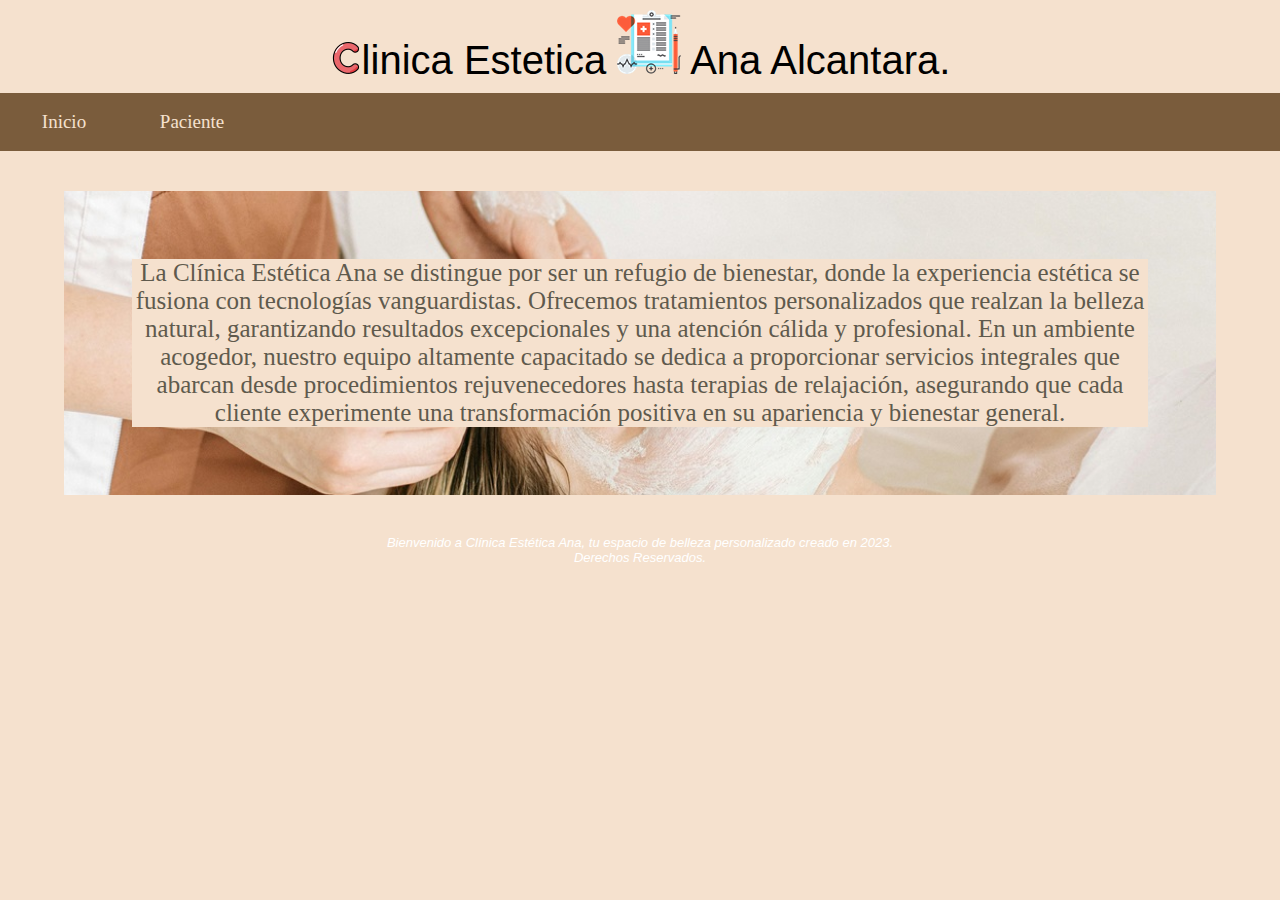
<file: index.html>
<!DOCTYPE html>
<html lang="es">

<head>
    <meta charset="UTF-8">
    <meta name="viewport" content="width=device-width, initial-scale=1.0">
    <title>formulario clinico</title>
    <link rel="stylesheet" href="styli.css">
    <script src="https://code.jquery.com/jquery-3.7.1.min.js"></script>
    <script src="Ejecuta.js"></script>
</head>

<body>

    <header>
        <img src="imagenes/letra-c.png" alt="letra c">linica Estetica <img src="imagenes/historia-clinica.png" alt="">
        Ana Alcantara.

    </header>

    <nav>
        <ul class="navega">
            <li><a href="#inicio">Inicio</a></li>
            <li><a href="paciente.html">Paciente</a></li>
            </ulcl>
    </nav>


    <section class="inicio">
        <p>La Clínica Estética Ana se distingue por ser un refugio de bienestar, donde la experiencia estética se
            fusiona con tecnologías vanguardistas. Ofrecemos tratamientos personalizados que realzan la belleza natural,
            garantizando resultados excepcionales y una atención cálida y profesional. En un ambiente acogedor, nuestro
            equipo altamente capacitado se dedica a proporcionar servicios integrales que abarcan desde procedimientos
            rejuvenecedores hasta terapias de relajación, asegurando que cada cliente experimente una transformación
            positiva en su apariencia y bienestar general.</p>
    </section>



    <footer class="pie_pag">
        <p>
            Bienvenido a Clínica Estética Ana, tu espacio de belleza personalizado creado en 2023. <br>
            Derechos Reservados.

        </p>
    </footer>


</body>

</html>
</file>
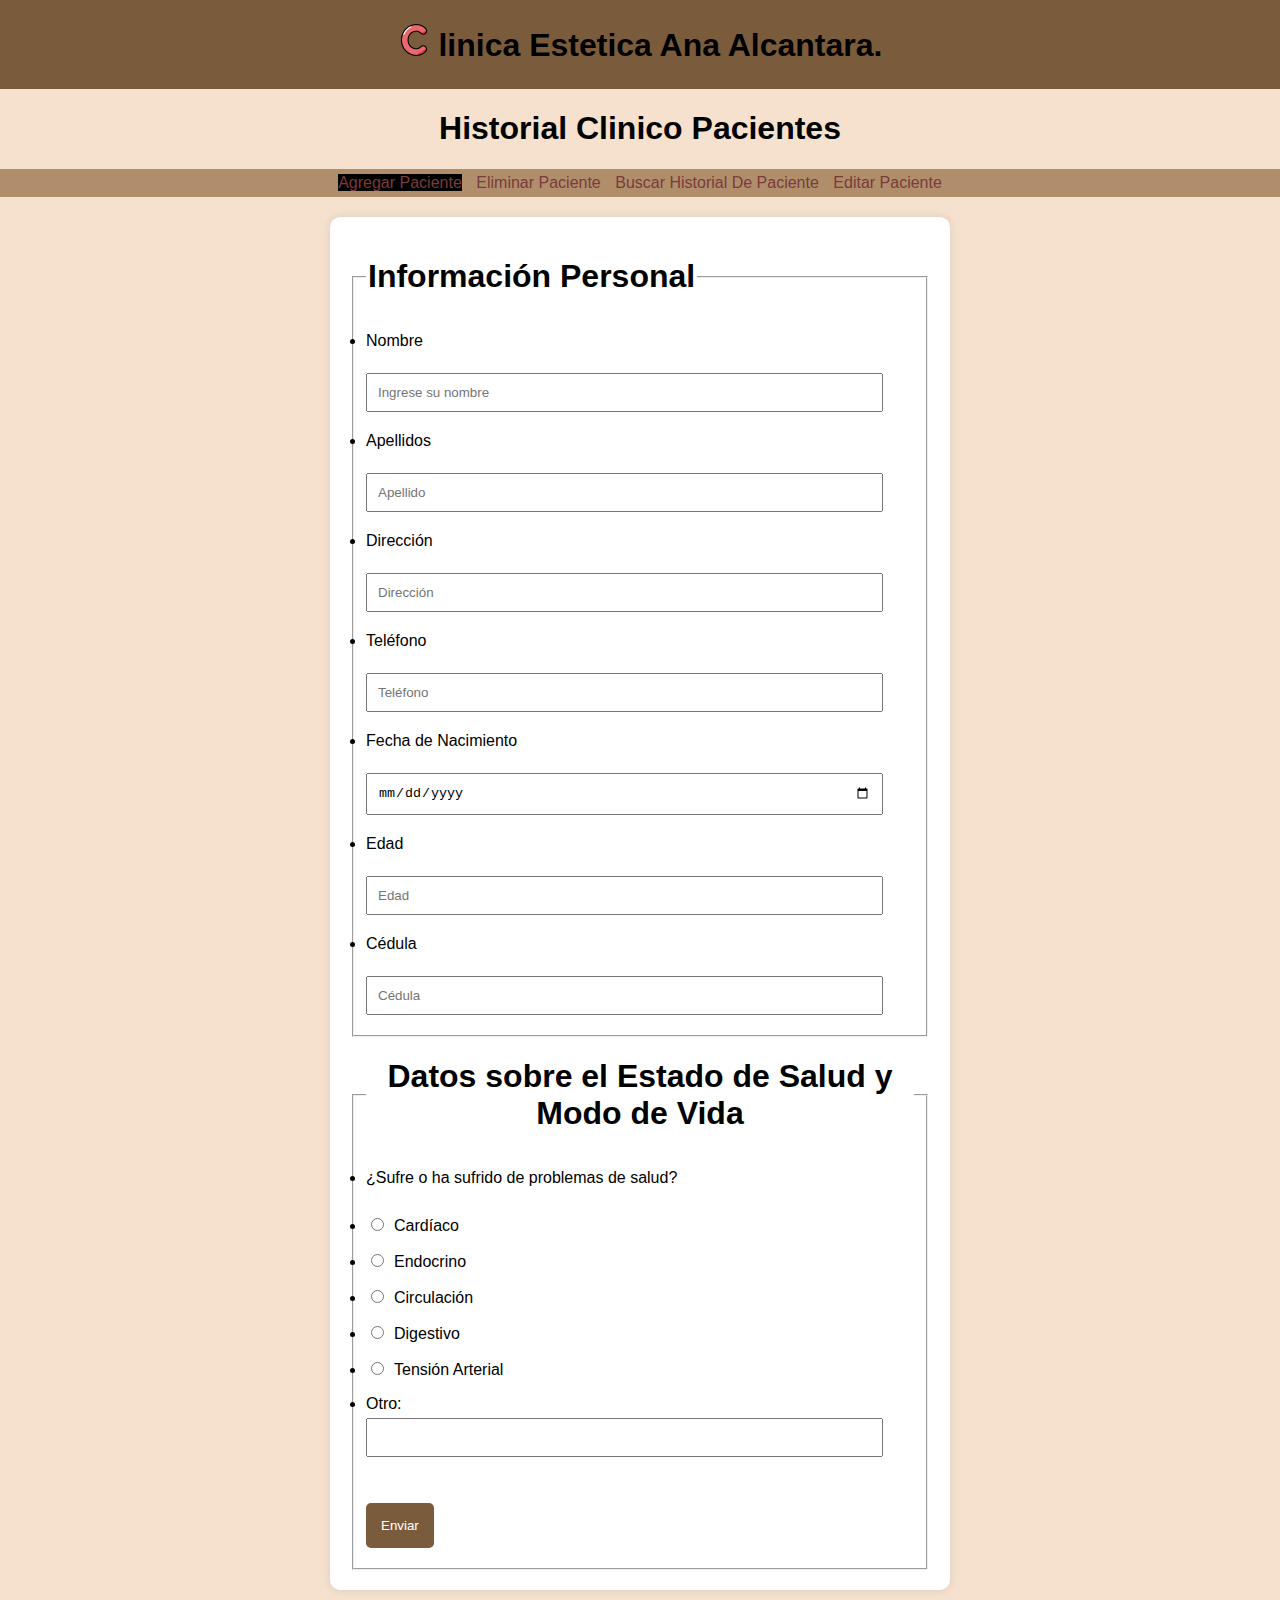
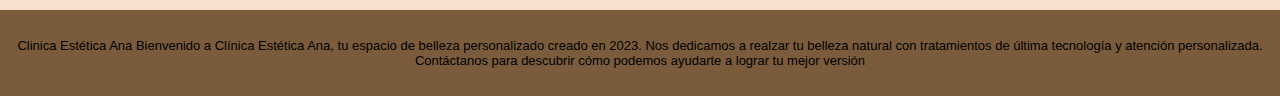
<file: paciente.html>
<!DOCTYPE html>
<html lang="es">

<head>
    <meta charset="UTF-8">
    <meta name="viewport" content="width=device-width, initial-scale=1.0">
    <title>Registros de pacientes</title>
    <link rel="stylesheet" href="stiloP.css">

    <script src="https://code.jquery.com/jquery-3.7.1.min.js"></script>
    <script src="Ejecuta.js"></script>

</head>

<body>
    <header>
        <h1> <img src="imagenes/letra-c.png" alt="letra c">
            linica Estetica Ana Alcantara. </h1>
    </header>

    <h1>Historial Clinico Pacientes</h1>

    <nav>
        <ul class="tabs">
            <li><a href="#agregar">Agregar Paciente</a></li>
            <li><a href="#eliminar">Eliminar Paciente</a></li>
            <li><a href="#buscar">Buscar Historial De Paciente</a></li>
            <li><a href="#editar">Editar Paciente</a></li>
        </ul>
    </nav>

    <div class="contenedor">
        <section id="agregar">
            <form id="formularioDatos" action="#" method="post">
                <fieldset>
                    <legend>
                        <h1>Información Personal</h1>
                    </legend>

                    <label for="nombre">Nombre</label>
                    <br>
                    <input type="text" name="nombre" placeholder="Ingrese su nombre" required>
                    <br>

                    <label for="apellidos">Apellidos</label>
                    <br>
                    <input type="text" name="apellidos" placeholder="Apellido" required>
                    <br>

                    <label for="direccion">Dirección</label>
                    <br>
                    <input type="text" name="direccion" placeholder="Dirección" required>
                    <br>

                    <label for="telefono">Teléfono</label>
                    <br>
                    <input type="tel" name="telefono" placeholder="Teléfono" required>
                    <br>

                    <label for="fechaNacimiento">Fecha de Nacimiento</label>
                    <br>
                    <input type="date" id="fechaNacimiento" name="fechaNacimiento" required>
                    <br>

                    <label for="edad">Edad</label>
                    <br>
                    <input type="number" id="edad" name="edad" placeholder="Edad" required>
                    <br>

                    <label for="cedula">Cédula</label>
                    <br>
                    <input type="text" name="cedula" size="11" maxlength="11" placeholder="Cédula" required>
                    <br>
                </fieldset>

                <fieldset>
                    <legend>
                        <h1>Datos sobre el Estado de Salud y Modo de Vida</h1>
                    </legend>

                    <label>¿Sufre o ha sufrido de problemas de salud?</label>
                    <br>
                    <label><input type="radio" name="problemasSalud" value="cardiaco">Cardíaco</label>
                    <label><input type="radio" name="problemasSalud" value="endocrino">Endocrino</label>
                    <label><input type="radio" name="problemasSalud" value="circulacion">Circulación</label>
                    <label><input type="radio" name="problemasSalud" value="digestivo">Digestivo</label>
                    <label><input type="radio" name="problemasSalud" value="tensionArterial">Tensión
                        Arterial</label>
                    <label>Otro: <input type="text" name="otrosProblemasSalud"></label>
                    <br><br>

                    <input type="submit" value="Enviar" id="formDatos">
                </fieldset>
            </form>
        </section>

        <section id="eliminar">
            <fieldset>
                <legend>
                    <h1>Formulario de Eliminación</h1>
                </legend>
                <form id="formularioEliminar">
                    <label for="idEliminar">Cedula De Paciente Del Registro A Eliminar:</label>
                    <input type="text" id="idEliminarInput" name="idEliminar" required>
                    <input type="submit" value="Eliminar">
                </form>
            </fieldset>

        </section>

        <section id="buscar">
            <fieldset>
                <legend>
                    <h1>Formulario de Búsqueda de Pacientes</h1>
                </legend>
                <form id="formularioBuscar">
                    <label for="cedula">Buscar por Cédula:</label>
                    <input type="text" id="cedula" name="cedula" required>
                    <button type="button" onclick="buscarPaciente()">Buscar</button>
                </form>

                <table id="tablaResultados">
                    <thead>
                        <tr>
                            <th>Nombre</th>
                            <th>Apellidos</th>
                            <th>Dirección</th>
                            <th>Teléfono</th>
                            <th>Fecha de Nacimiento</th>
                            <th>Edad</th>
                            <th>Cédula</th>
                            <th>Problemas de Salud</th>
                            <th>Otros Problemas</th>
                        </tr>
                    </thead>
                    <tbody id="cuerpoTabla">
                        <!-- Aquí se mostrarán los resultados -->
                    </tbody>
                </table>
            </fieldset>
        </section>

        <table id="tablaResultados">

        </table>

        <section id="editar">
            <fieldset>
                <legend>
                    <h1>Formulario de Edición de Información del Paciente</h1>
                </legend>
                <!-- Agrega un ID al formulario oara poder buscar los datos -->
                <form id="formularioEditar">
                    <label for="idPaciente">Cedula del Paciente a Editar:</label>
                    <input type="text" id="idPaciente" name="idPaciente" required><br>

                    <label for="nombre">Nuevo Nombre:</label>
                    <input type="text" id="nombre" name="nombre"><br>

                    <label for="fechaNacimiento">Nueva Fecha de Nacimiento:</label>
                    <input type="date" id="fechaNacimiento" name="fechaNacimiento"><br>

                    <label for="numeroCedula">Nuevo Número de Cédula:</label>
                    <input type="text" id="numeroCedula" name="numeroCedula"><br>

                    <input type="submit" value="Guardar Cambios">
                </form>

            </fieldset>
        </section>
    </div>

    <footer class="pie_pag">
        <p>
            Clinica Estética Ana

            Bienvenido a Clínica Estética Ana, tu espacio de belleza personalizado creado en 2023. Nos
            dedicamos a realzar tu belleza natural con tratamientos de última tecnología y atención personalizada.
            Contáctanos para descubrir cómo podemos ayudarte a lograr tu mejor versión
        </p>
    </footer>

    <script src="app.js"></script>
</body>

</html>
</file>
<file: styli.css>
* {
    margin: 0;
    padding: 0;
    -webkit-box-sizing: border-box;
    -moz-box-sizing: border-box;
    box-sizing: border-box;
}

.inicio {
    width: 900px;
    max-width: 90%;
    margin: 40px auto;
    top: 100%;
}

body {
    background: #f5e1ce;

    font-family: Georgia, 'Times New Roman', Times, serif;
}

ul.navega {
    width: 100%;
    background: #7a5c3c;

    list-style: none;
    display: flex;
}

header {
    font-family: Impact, Haettenschweiler, 'Arial Narrow Bold', sans-serif;
    font-size: 40px;
    padding: 10px;
    text-align: center;
}

ul.navega li {
    width: 10%;
}

ul.navega li a {
    color: #f5e1ce;

    text-decoration: none;
    text-align: center;
    font-size: 19px;
    display: block;
    padding: 18px 0;
}

.active {
    background: #b08e6b;

}

.inicio {
    width: 100%;
    background-image: url('imagenes/fondo.jpg');
    background-size: cover;
    background-position: center;
    padding: 68px;
    background-color: rgba(0, 0, 0, 0.5);
    color: #e8c39e;

}

.inicio p {
    color: #5F5A4D;

    font-family: Georgia, 'Times New Roman', Times, serif;
    font-size: 25px;
    background-color: #f5e1ce;

    text-align: center;
}

footer {
    text-align: center;
    font-size: small;
    font-family: 'Lucida Sans', 'Lucida Sans Regular', 'Lucida Grande', 'Lucida Sans Unicode', Geneva, Verdana, sans-serif;
    font-style: italic;
    color: #ffffff;

}

ul.navega:hover {
    background-color: #b08e6b;

}
</file>
<file: stiloP.css>
body {
    font-family: 'Arial', sans-serif;
    margin: 0;
    padding: 0;
    background-color: #f5e1ce;
}

h1 {
    text-align: center;
}

header {
    background-color: #7a5c3c;
    color: black;
    padding: 3px;
    text-align: center;
    font-family: Impact, Haettenschweiler, 'Arial Narrow Bold', sans-serif;
}

nav {
    background-color: #b08e6b;
    color: white;
    padding: 5px;
    text-align: center;
    width: 100%;
}

nav ul {
    list-style: none;
    margin: 0;
    padding: 0;
}

nav ul li {
    display: inline;
    margin-right: 10px;
}

nav ul li a {
    text-decoration: none;
    color: rgb(122, 59, 59);
    font-weight: lighter;
}

.contenedor {
    width: 50%;
    margin: 0 auto;
}

form {
    max-width: 700px;
    margin: 20px 10px;
    background-color: #ffffff;
    padding: 20px;
    border-radius: 10px;
    box-shadow: 0 0 10px rgba(0, 0, 0, 0.1);
}

label {
    display: list-item;
    margin-top: 10px;
}

input[type="text"],
input[type="date"],
input[type="number"],
input[type="tel"] {
    width: 90%;
    padding: 10px;
    margin-top: 5px;
}

input[type="radio"] {
    margin-right: 10px;
}

.active {
    background: black;
}

input[type="submit"] {
    background-color: #7a5c3c;
    color: white;
    padding: 15px;
    border: none;
    border-radius: 5px;
    cursor: pointer;
    top: 5px;
}

form input,
form textarea {
    margin-bottom: 10px;
}

input[type="submit"]:hover {
    background-color: #b08e6b;
}

footer {
    background-color: #7a5c3c;
    color: b;
    padding: 15px;
    text-align: center;
    font-size: small;
}


#tablaResultados {
    width: 100%;
    border-collapse: collapse;
    margin-top: 20px;
}

#tablaResultados th,
#tablaResultados td {
    border: 1px solid #dddddd;
    padding: 8px;
    text-align: left;
}


#tablaResultados th {
    background-color: #7a5c3c;
    color: white;
}


#tablaResultados tbody tr:nth-child(even) {
    background-color: #f9f9f9;
}


#tablaResultados tbody tr:hover {
    background-color: #d4e3f1;
    cursor: pointer;
}
</file>
